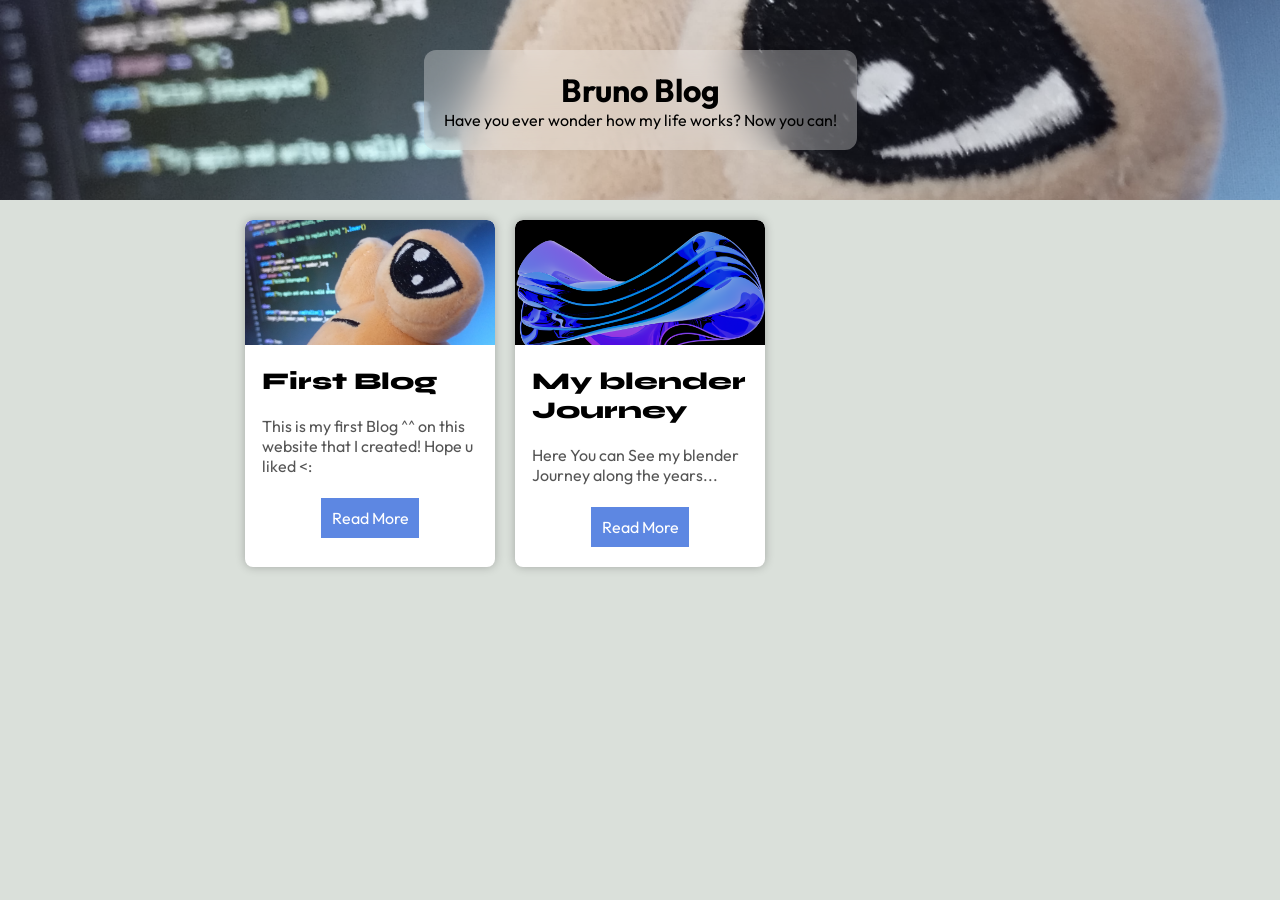
<file: index.html>
<!DOCTYPE html>
<html lang="en">
<head>
  <meta charset="UTF-8">
  <meta name="viewport" content="width=device-width, initial-scale=1.0">
  <link rel="stylesheet" href="styles/home.css">
  <title>Blog : Blog</title>
</head>
<body>

  <header>
    <img class="header-banner" src="blogPages/blogBanners/firstblogBanner.png" alt="blog background">

    <div class="header-content">
      <h1>Bruno Blog</h1>
      <p>Have you ever wonder how my life works? Now you can!</p>
    </div>

  </header>
  
  <main>

    <div class="grid-container">

      <div class="blog-post">
        <img class="blog-img" src="blogPages/blogBanners/firstblogBanner.png" alt="Blog Banner">

        <div class="details">
          <h2 class="title">First Blog</h2>
          <p class="descp">This is my first Blog ^^ on this website that I created! Hope u liked <:</p>
        </div>

        <a class="blog-link" href="blogPages/blog.html?title=first%20Blog">Read More</a>
      </div>

      <div class="blog-post">
        <img class="blog-img" src="blogPages/blogBanners/blenderjourneyBanner.png" alt="Blog Banner">

        <div class="details">
          <h2 class="title">My blender Journey</h2>
          <p class="descp">Here You can See my blender Journey along the years...</p>
        </div>

        <a class="blog-link" href="blogPages/blog.html?title=blender%20journey">Read More</a>
      </div>

    </div>

  </main>

</body>
</html>
</file>
<file: styles/home.css>
@import url('https://fonts.googleapis.com/css2?family=Outfit:wght@100..900&family=Prompt:ital,wght@0,100;0,200;0,300;0,400;0,500;0,600;0,700;0,800;0,900;1,100;1,200;1,300;1,400;1,500;1,600;1,700;1,800;1,900&family=Syne:wght@400..800&display=swap');

* {
  margin: 0;
  padding: 0;
  box-sizing: border-box;
}

body {
  background: #dae0da;
}

main {
  display: flex;
  justify-content: center;
  align-items: center;
  padding: 1.25rem;
}

.grid-container {
  display: grid;
  grid-template-columns: repeat(3, 1fr);
  gap: 50px 20px;
}

.blog-post {
  overflow: hidden;
  display: flex;
  flex-direction: column;
  gap: 5px;
  max-width: 250px;
  background: #ffffff;
  border-radius: 8px;
  box-shadow: 0 0 10px rgba(0, 0, 0, 0.25);
  transition: transform 250ms ease;
}

.blog-post:hover {
  transform: translateY(-2px);
}

.blog-img {
  object-fit: cover;
  height: 125px;
  border-start-end-radius: 8px;
  border-start-start-radius: 8px;
  transition: transform 250ms ease;
}

.blog-post:hover .blog-img {
  transform: scale(1.15) translateY(-5px);
}

.details {
  padding: 1.05rem;
}

.title {
  margin-bottom: 1.25rem;
  font-family: "Syne", sans-serif;
  font-weight: 800;
}

.descp {
  color: #555;
  font-family: "Outfit", sans-serif;
}

.blog-link {
  margin: 0 auto;
  margin-bottom: 20px;
  font-family: "Outfit", sans-serif;
  background: #5d87e2;
  padding: .65rem;
  text-decoration: none;
  color: #ffffff;
  box-shadow: 0 0 0 rgba(0, 0, 0, 0);
  transition: 150ms cubic-bezier(0.2, -0.48, 1, 3.58);
}

.blog-link:hover {
  transform: translateY(-2px) translateX(-2px);
  box-shadow: 4px 5px 0 rgba(0, 0, 0, 0.9);
}

.blog-link:active {
  background: #88a8ee;
}

header {
  display: flex;
  flex-direction: column;
  justify-content: center;
  align-items: center;
  width: 100%;
}

.header-banner {
  display: flex;
  justify-content: center;
  align-items: center;
  object-fit: cover;
  width: 100%;
  height: 200px;
  filter: grayscale(.55);
}

.header-content {
  font-family: "Outfit", sans-serif;
  text-align: center;
  width: max-content;
  background: #ffffff4f;
  backdrop-filter: blur(20px);
  padding: 1.25rem;
  position: absolute;
  border-radius: 12px;
}

@media (max-width: 750px) {
  .grid-container {
    grid-template-columns: repeat(2, 1fr);
  }
}

@media (max-width: 481px) {
  .grid-container {
    grid-template-columns: repeat(1, 1fr);
  }
  .header-content {
    padding: 1.05rem;
    width: 80%;
  }
}

@media (max-width: 280px) {
  .header-content {
    font-size: .75rem;
  }
}

@media (max-width: 188px) {
  .blog-post {
    width: 110px;
  }
  .blog-img {
    min-width: 0;
  }
}
</file>
